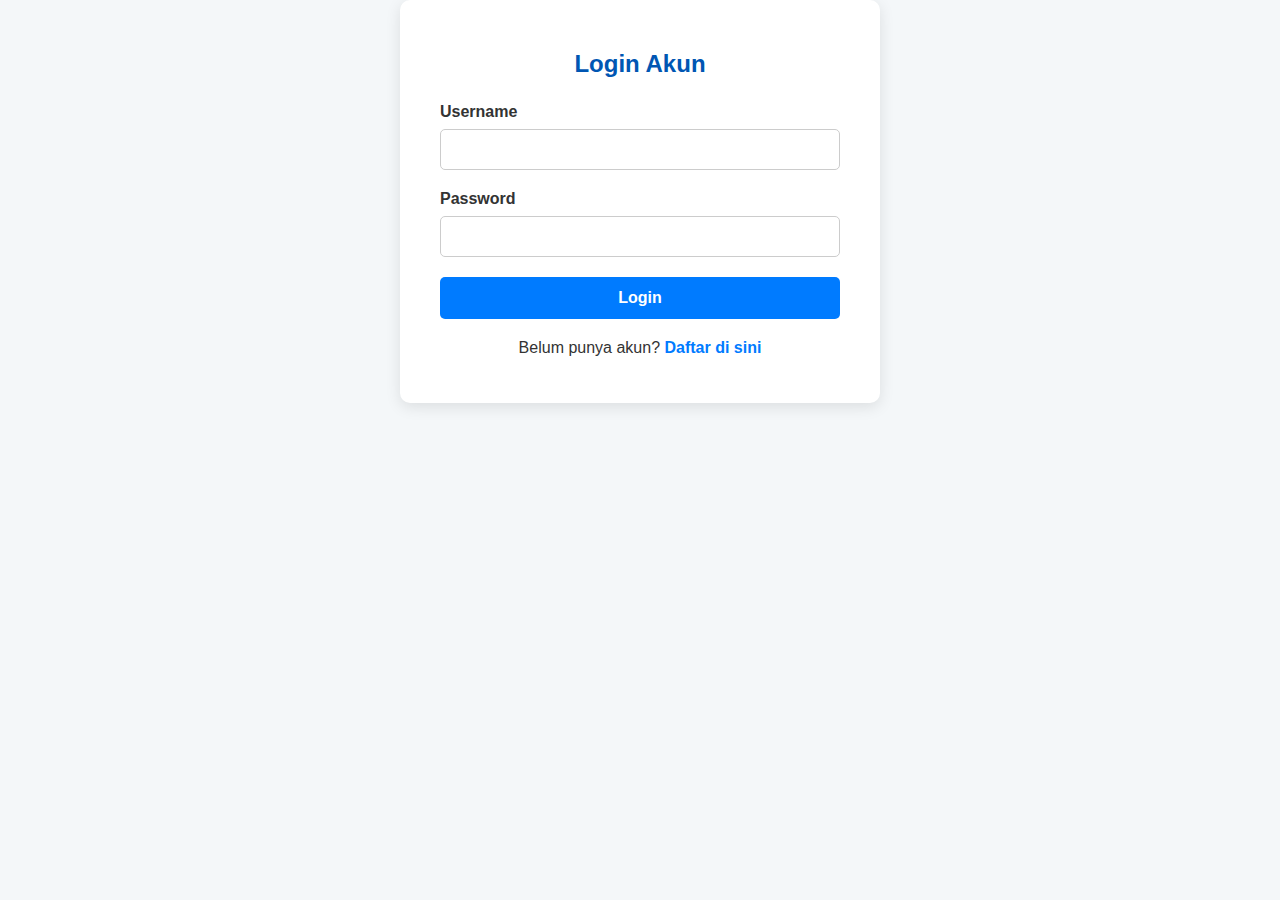
<file: index.html>
<!DOCTYPE html>
<html lang="id">
<head>
    <meta charset="UTF-8">
    <meta name="viewport" content="width=device-width, initial-scale=1.0">
    <title>Login - Evaluasi Kerja</title>
    <link rel="stylesheet" href="style.css">
</head>
<body>
    <div class="auth-container">
        <h2>Login Akun</h2>
        <form id="login-form">
            <div class="form-group">
                <label for="username">Username</label>
                <input type="text" id="username" name="username" required>
            </div>
            <div class="form-group">
                <label for="password">Password</label>
                <input type="password" id="password" name="password" required>
            </div>
            <button type="submit" class="btn">Login</button>
        </form>
        <p class="auth-switch">Belum punya akun? <a href="register.html">Daftar di sini</a></p>
    </div>

    <script src="script.js"></script>
</body>
</html>
</file>
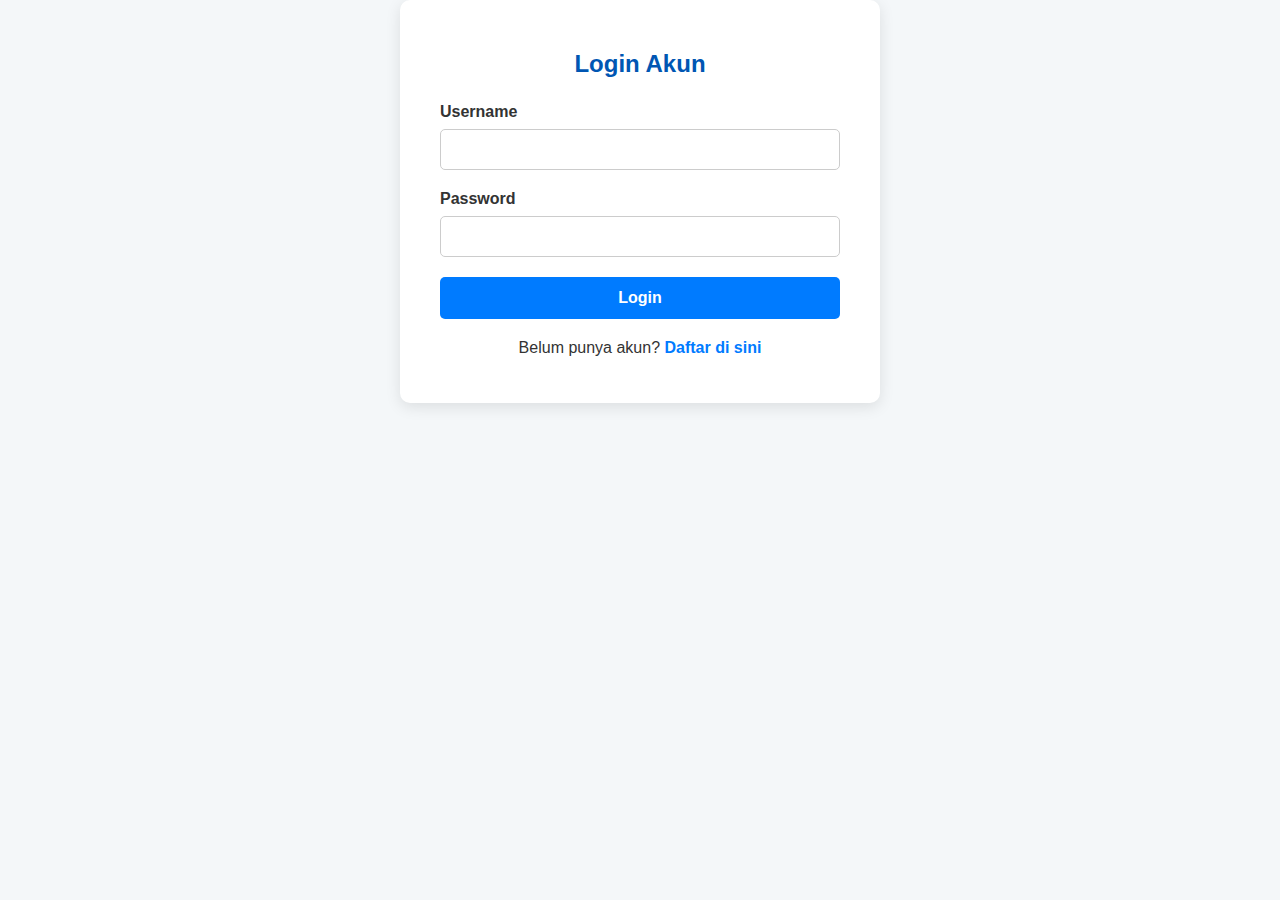
<file: lobby.html>
<!DOCTYPE html>
<html lang="id">
<head>
    <meta charset="UTF-8">
    <meta name="viewport" content="width=device-width, initial-scale=1.0">
    <title>Lobby Evaluasi Kerja</title>
    <link rel="stylesheet" href="style.css">
</head>
<body>
    <header>
        <div class="header-container">
            <h1>Dasbor Evaluasi Kerja</h1>
            <div class="profile-section">
                <span id="profile-name"></span>
                <button id="logout-btn" class="btn btn-danger">Logout</button>
            </div>
        </div>
    </header>

    <main class="container">
        <section class="card">
            <h2>Formulir Evaluasi Mingguan</h2>
            <form id="evaluasi-form">
                <div class="form-group">
                    <label for="hari">Pilih Hari</label>
                    <select id="hari" name="hari" required>
                        <option value="Senin">Senin</option>
                        <option value="Selasa">Selasa</option>
                        <option value="Rabu">Rabu</option>
                        <option value="Kamis">Kamis</option>
                        <option value="Jumat">Jumat</option>
                    </select>
                </div>
                <div class="form-group">
                    <label for="deskripsi">Deskripsi Pekerjaan</label>
                    <textarea id="deskripsi" name="deskripsi" rows="4" required></textarea>
                </div>
                <div class="form-group">
                    <label for="foto">Unggah Foto Bukti</label>
                    <input type="file" id="foto" name="foto" accept="image/*" required>
                    <img id="preview-foto" src="#" alt="Preview Foto" class="image-preview"/>
                </div>
                <button type="submit" class="btn">Simpan Evaluasi</button>
            </form>
        </section>

        <section class="card">
            <h2>Riwayat Evaluasi Kerja</h2>
            <div id="riwayat-container">
                </div>
        </section>
    </main>

    <script src="script.js"></script>
</body>
</html>
</file>
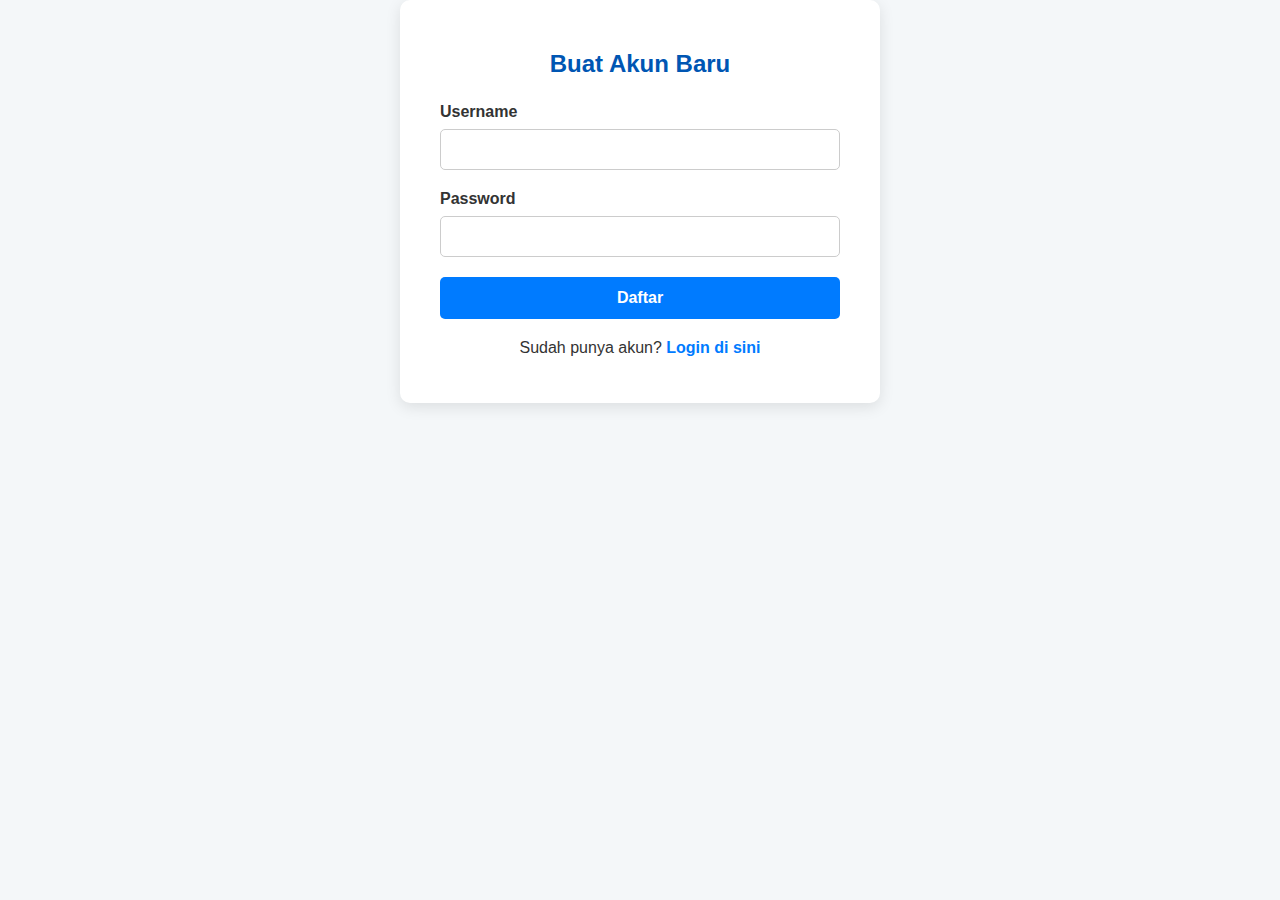
<file: register.html>
<!DOCTYPE html>
<html lang="id">
<head>
    <meta charset="UTF-8">
    <meta name="viewport" content="width=device-width, initial-scale=1.0">
    <title>Daftar Akun - Evaluasi Kerja</title>
    <link rel="stylesheet" href="style.css">
</head>
<body>
    <div class="auth-container">
        <h2>Buat Akun Baru</h2>
        <form id="register-form">
            <div class="form-group">
                <label for="reg-username">Username</label>
                <input type="text" id="reg-username" name="username" required>
            </div>
            <div class="form-group">
                <label for="reg-password">Password</label>
                <input type="password" id="reg-password" name="password" required>
            </div>
            <button type="submit" class="btn">Daftar</button>
        </form>
        <p class="auth-switch">Sudah punya akun? <a href="index.html">Login di sini</a></p>
    </div>

    <script src="script.js"></script>
</body>
</html>
</file>
<file: style.css>
/* General Styling */
body {
    font-family: 'Segoe UI', Tahoma, Geneva, Verdana, sans-serif;
    background-color: #f4f7f9;
    margin: 0;
    color: #333;
}

.container, .auth-container {
    background-color: #ffffff;
    padding: 30px 40px;
    border-radius: 10px;
    box-shadow: 0 4px 15px rgba(0, 0, 0, 0.1);
    width: 100%;
}

/* Auth Pages (Login & Register) */
.auth-container {
    max-width: 400px;
    margin: auto;
}

h2 {
    text-align: center;
    color: #0056b3;
    margin-bottom: 25px;
}

.form-group {
    margin-bottom: 20px;
}

.form-group label {
    display: block;
    margin-bottom: 8px;
    font-weight: 600;
}

.form-group input, .form-group select, .form-group textarea {
    width: 100%;
    padding: 12px;
    border: 1px solid #ccc;
    border-radius: 5px;
    box-sizing: border-box;
}

.btn {
    width: 100%;
    padding: 12px;
    border: none;
    border-radius: 5px;
    background-color: #007bff;
    color: white;
    font-size: 16px;
    font-weight: bold;
    cursor: pointer;
    transition: background-color 0.3s;
}

.btn:hover {
    background-color: #0056b3;
}

.auth-switch {
    text-align: center;
    margin-top: 20px;
}

.auth-switch a {
    color: #007bff;
    text-decoration: none;
    font-weight: 600;
}

/* Lobby Page */
header {
    background-color: #007bff;
    color: white;
    padding: 15px 0;
    box-shadow: 0 2px 5px rgba(0,0,0,0.1);
}

.header-container {
    max-width: 900px;
    margin: 0 auto;
    padding: 0 20px;
    display: flex;
    justify-content: space-between;
    align-items: center;
}

.profile-section {
    display: flex;
    align-items: center;
    gap: 15px;
}

.profile-section #profile-name {
    font-weight: bold;
}

.btn-danger {
    background-color: #dc3545;
}

.btn-danger:hover {
    background-color: #c82333;
}

main.container {
    max-width: 900px;
    margin: 30px auto;
}

.card {
    background-color: #fff;
    padding: 30px;
    border-radius: 8px;
    box-shadow: 0 2px 10px rgba(0, 0, 0, 0.08);
    margin-bottom: 30px;
}

/* STYLING BARU UNTUK PREVIEW GAMBAR */
.preview-container {
    display: flex;
    flex-wrap: wrap;
    gap: 10px;
    margin-top: 15px;
}
.preview-image {
    width: 100px;
    height: 100px;
    object-fit: cover;
    border-radius: 5px;
    border: 1px solid #ddd;
}


#riwayat-container {
    margin-top: 20px;
}

.week-group {
    margin-bottom: 25px;
}

.week-group h3 {
    border-bottom: 2px solid #007bff;
    padding-bottom: 10px;
    margin-bottom: 15px;
    color: #0056b3;
}

.history-item {
    border: 1px solid #e0e0e0;
    border-radius: 8px;
    padding: 20px;
    margin-bottom: 15px;
}

/* STYLING BARU UNTUK RIWAYAT GAMBAR & DOWNLOAD */
.history-item-content h4 {
    margin: 0 0 15px 0;
}

.history-item-content p {
    margin: 0 0 15px 0;
    color: #555;
    white-space: pre-wrap; /* Agar spasi dan enter di deskripsi tetap terlihat */
}

.history-images-container {
    display: flex;
    flex-wrap: wrap;
    gap: 15px;
}
.history-image-wrapper {
    display: flex;
    flex-direction: column;
    align-items: center;
    gap: 8px;
}
.history-image-wrapper img {
    width: 150px;
    height: 150px;
    object-fit: cover;
    border-radius: 5px;
    border: 1px solid #ddd;
}

.download-link {
    font-size: 14px;
    color: #007bff;
    text-decoration: none;
    font-weight: 600;
}
.download-link:hover {
    text-decoration: underline;
}
</file>
